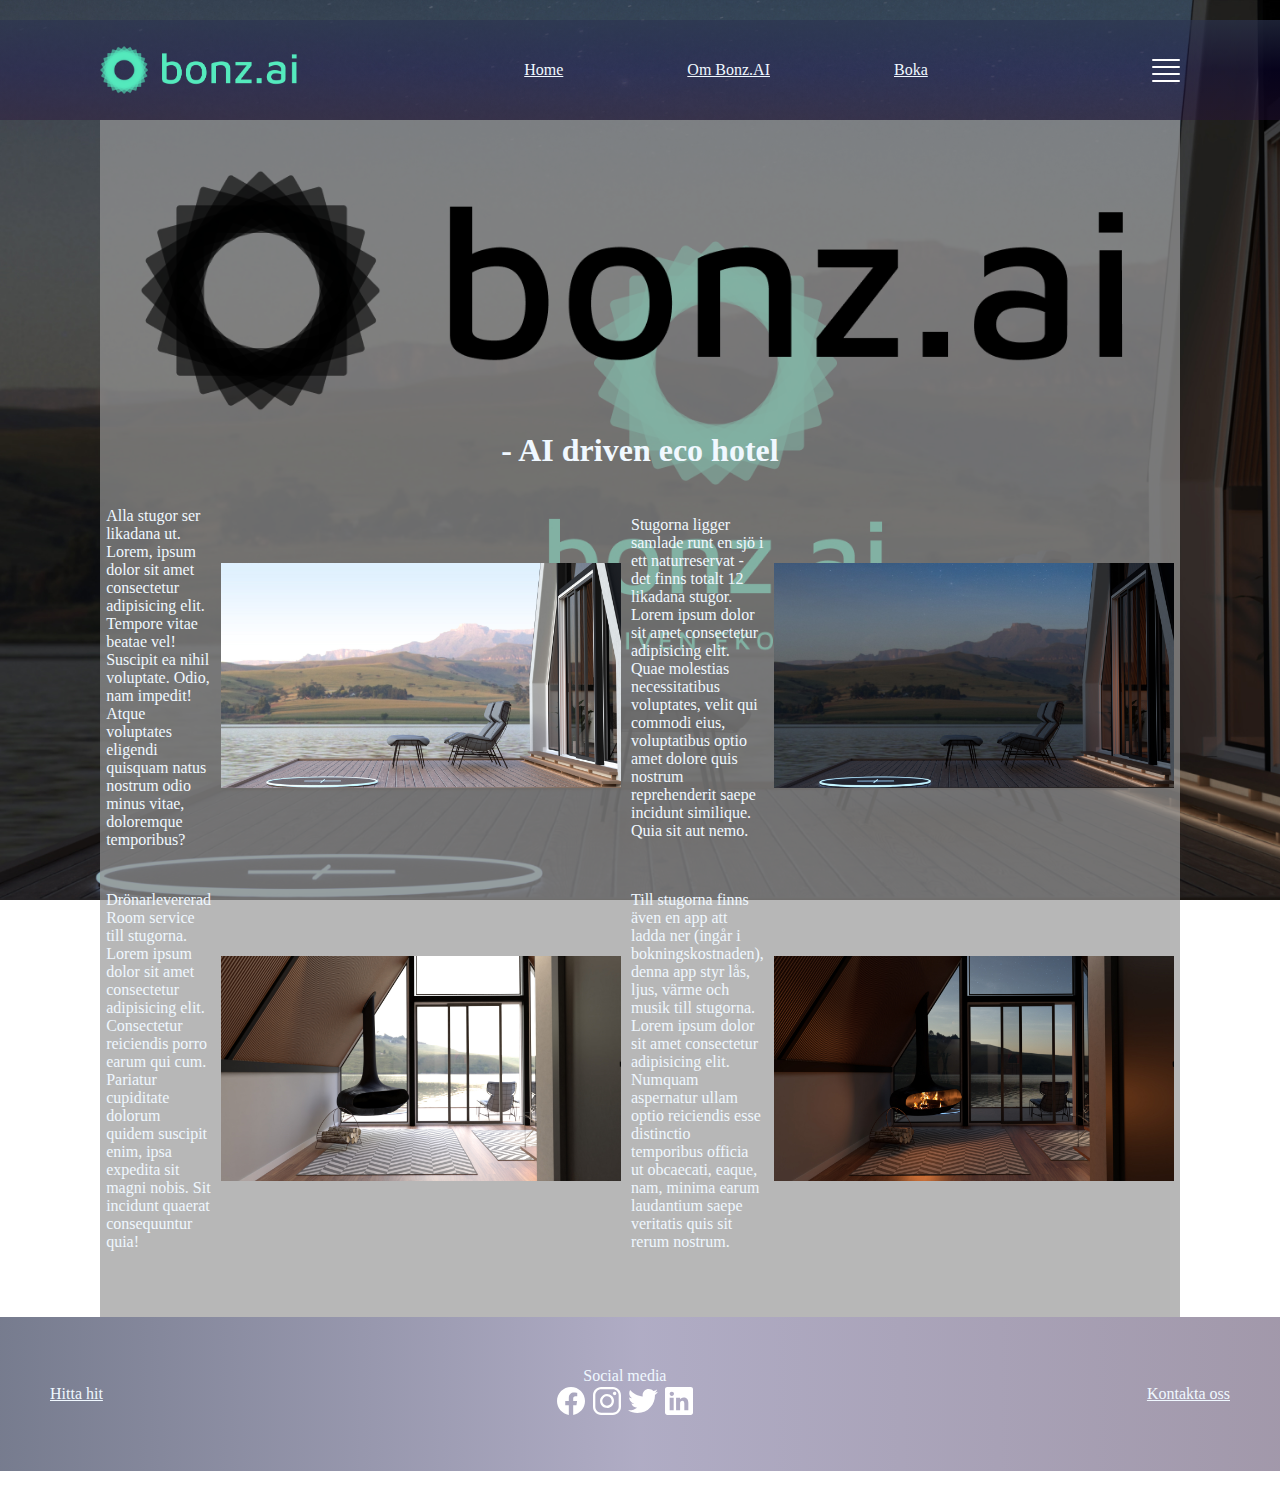
<file: pages/aboutBonz.html>
<!DOCTYPE html>
<html lang="en">

<head>
    <meta charset="UTF-8">
    <meta http-equiv="X-UA-Compatible" content="IE=edge">
    <meta name="viewport" content="width=device-width, initial-scale=1.0">
    <title>Document</title>
    <link rel="stylesheet" href="/CSS/index.css">
</head>

<body>
    <header class="header-all-pages">
        <div>
            <img src="/Assets/logo/bonz.ai-logo-color-landscape.png" alt="logo" class="logo">
        </div>
        <div class="menu-links">
            <a href="/pages/test.html" class="links home-link"> Home</a>
            <a href="/pages/aboutBonz.html" class="links about-link">Om Bonz.AI</a>
            <a href="/pages/bookhere.html" class="links book-link">Boka</a>
        </div>
        <div class="list-menu">
            <img src="/Assets/logo/navicon.svg" alt="">
        </div>
    </header>
    <main>
        <div>
            <img src="/Assets/logo/bonz.ai-logo-black-landscape.png" alt="" class="big-logo">
        </div>
        <div>
            <h1>- AI driven eco hotel</h1>
        </div>
        <section class="about-view">
            <p>
                Alla stugor ser likadana ut. Lorem, ipsum dolor sit amet consectetur adipisicing elit. Tempore vitae
                beatae vel! Suscipit ea nihil voluptate. Odio, nam impedit! Atque voluptates eligendi quisquam natus
                nostrum odio minus vitae, doloremque temporibus? </p>
            <div><img class="about-images" src="/Assets/photos/09-day.jpg" alt=""> </div>

            <p>Stugorna ligger samlade runt en sjö i ett naturreservat - det finns totalt 12 likadana stugor. Lorem
                ipsum dolor sit amet consectetur adipisicing elit. Quae molestias necessitatibus voluptates, velit
                qui commodi eius, voluptatibus optio amet dolore quis nostrum reprehenderit saepe incidunt
                similique. Quia sit aut nemo. </p>
            <div><img class="about-images" src="/Assets/photos/09-night.jpg" alt=""> </div>

            <p>
                Drönarlevererad Room service till stugorna. Lorem ipsum dolor sit amet consectetur adipisicing elit.
                Consectetur reiciendis porro earum qui cum. Pariatur cupiditate dolorum quidem suscipit enim, ipsa
                expedita sit magni nobis. Sit incidunt quaerat consequuntur quia! </p>
            <div><img class="about-images" src="/Assets/photos/08-day.jpg" alt="">
            </div>
            <p>Till stugorna finns även en app att ladda ner (ingår i bokningskostnaden), denna app styr lås, ljus,
                värme och musik till stugorna. Lorem ipsum dolor sit amet consectetur adipisicing elit. Numquam
                aspernatur ullam optio reiciendis esse distinctio temporibus officia ut obcaecati, eaque, nam,
                minima earum laudantium saepe veritatis quis sit rerum nostrum. </p>
            <div><img class="about-images" src="/Assets/photos/08-night.jpg" alt=""></div>

        </section>
    </main>
    <footer>
        <div>
            <nav>
                <a class="links"
                    href="https://www.google.se/maps/place/Djupadalsbadet/@59.108091,15.1681168,12.46z/data=!4m5!3m4!1s0x465c0d9cd883299d:0x1d17179b798757cf!8m2!3d59.1277607!4d15.1553382">Hitta hit</a>
            </nav>
        </div>
        <div>
            <nav>Social media</nav>
            <a href="https://www.facebook.com"><img src="/Assets/logo/logo-facebook.svg" alt=""></a>
            <a href="www.instagram.com"><img src="/Assets/logo/logo-instagram.svg" alt=""></a>
            <a href="www.twitter.com"> <img src="/Assets/logo/logo-twitter.svg" alt=""></a>
            <a href="www.linkedin.com"> <img src="/Assets/logo/logo-linkedin.svg" alt=""></a>
        </div>
        <div>
            <nav><a class="links" href="/pages/contact.html">Kontakta oss</a> </nav>
        </div>
    </footer>

</body>

</html>
</file>
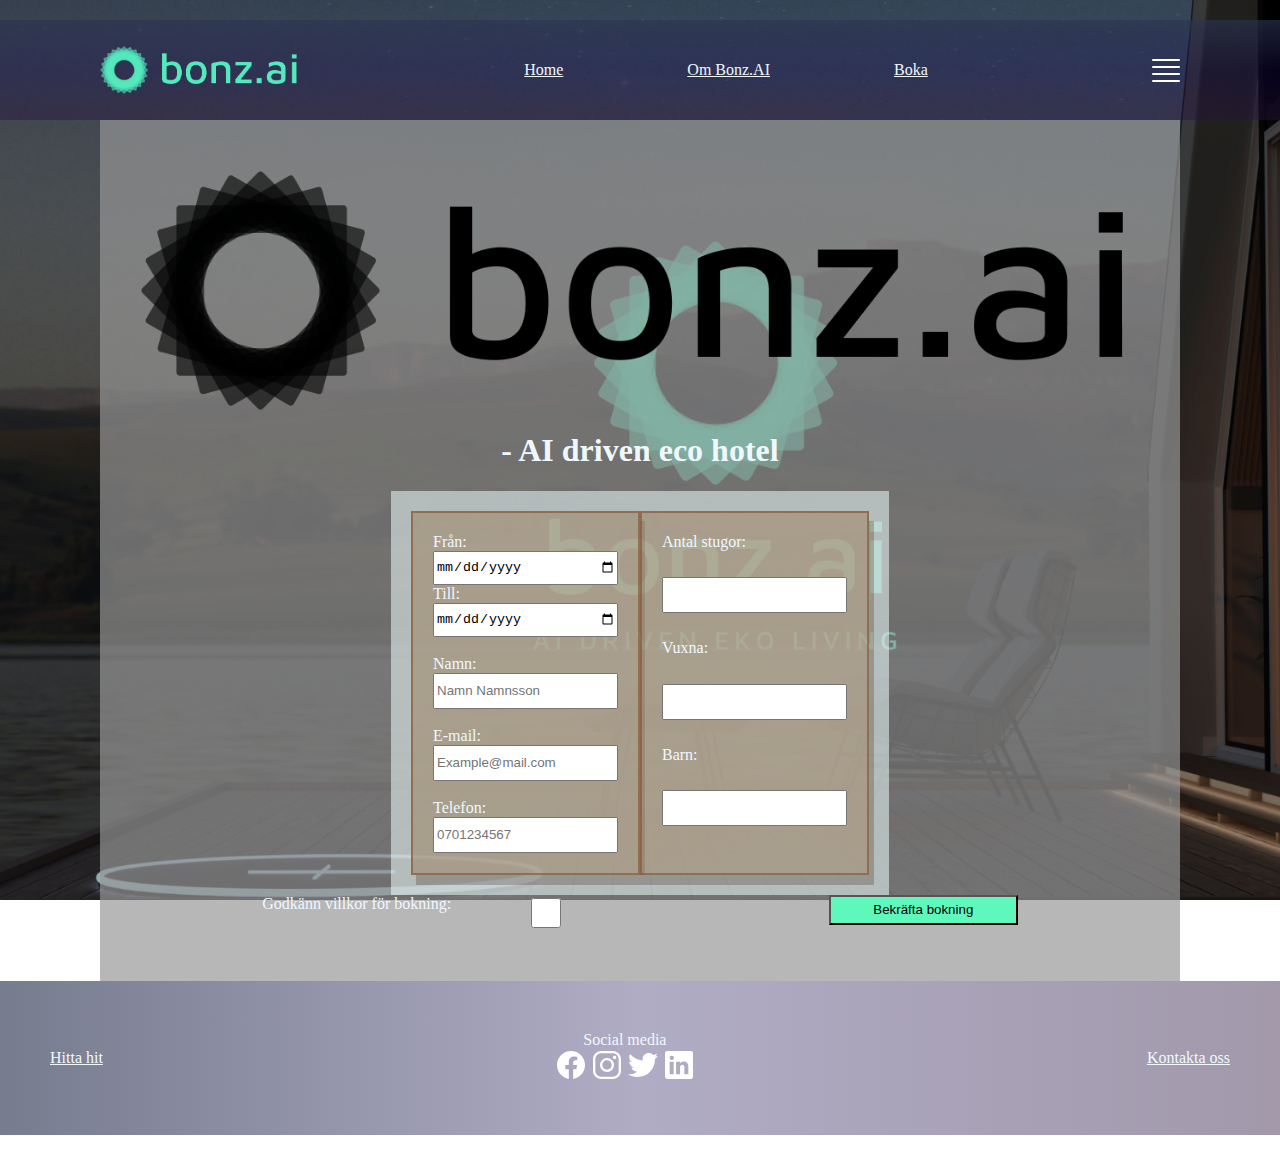
<file: pages/book.html>
<!DOCTYPE html>
<html lang="en">

<head>
    <meta charset="UTF-8">
    <meta http-equiv="X-UA-Compatible" content="IE=edge">
    <meta name="viewport" content="width=device-width, initial-scale=1.0">
    <title>Book side</title>
    <link rel="stylesheet" href="/CSS/index.css">
</head>

<body>
    <header class="header-all-pages">
        <div>
            <img src="/Assets/logo/bonz.ai-logo-color-landscape.png" alt="logo" class="logo">
        </div>
        <div class="menu-links">
            <a href="/pages/test.html" class="links home-link"> Home</a>
            <a href="/pages/aboutBonz.html" class="links about-link">Om Bonz.AI</a>
            <a href="/pages/bookhere.html" class="links book-link">Boka</a>
        </div>
        <div class="list-menu">
            <img src="/Assets/logo/navicon.svg" alt="">
        </div>
    </header>

    <main>
        <div>
            <img src="/Assets/logo/bonz.ai-logo-black-landscape.png" alt="" class="big-logo">
        </div>
        <div>
            <h1>- AI driven eco hotel</h1>
        </div>

        <section class="booking-card">
            <form class="booking-form">

                Från: <input type="date" name="from" id="from">
                Till: <input type="date" name="to" id="to"><br>
                Namn:
                <input type="text" name="firstname" placeholder="Namn Namnsson"><br>
                E-mail:
                <input type="email" name="mail" placeholder="Example@mail.com"> <br>
                Telefon:
                <input type="tel" name="telefonnummer" placeholder="0701234567">

            </form>
            <form class="booking-form">
                Antal stugor: <input type="number" name="" id="">
                Vuxna: <input type="number" name="" id="">
                Barn: <input type="number" name="" id="">
            
            </form>
            
            </div>

        </section><div class="send-button2">Godkänn villkor för bokning:
            <input class="villkor" type="checkbox" name="villkor" id=""> 
            <br>
            <input type="submit" value="Bekräfta bokning">

        </div>
        </section>
    </main>

    <footer>
        <div>
            <nav>
                <a class="links"
                    href="https://www.google.se/maps/place/Djupadalsbadet/@59.108091,15.1681168,12.46z/data=!4m5!3m4!1s0x465c0d9cd883299d:0x1d17179b798757cf!8m2!3d59.1277607!4d15.1553382">Hitta hit</a>
            </nav>
        </div>
        <div>
            <nav>Social media</nav>
            <a href="https://www.facebook.com"><img src="/Assets/logo/logo-facebook.svg" alt=""></a>
            <a href="www.instagram.com"><img src="/Assets/logo/logo-instagram.svg" alt=""></a>
            <a href="www.twitter.com"> <img src="/Assets/logo/logo-twitter.svg" alt=""></a>
            <a href="www.linkedin.com"> <img src="/Assets/logo/logo-linkedin.svg" alt=""></a>
        </div>
        <div>
            <nav><a class="links" href="/pages/contact.html">Kontakta oss</a> </nav>
        </div>
    </footer>
</body>

</html>
</file>
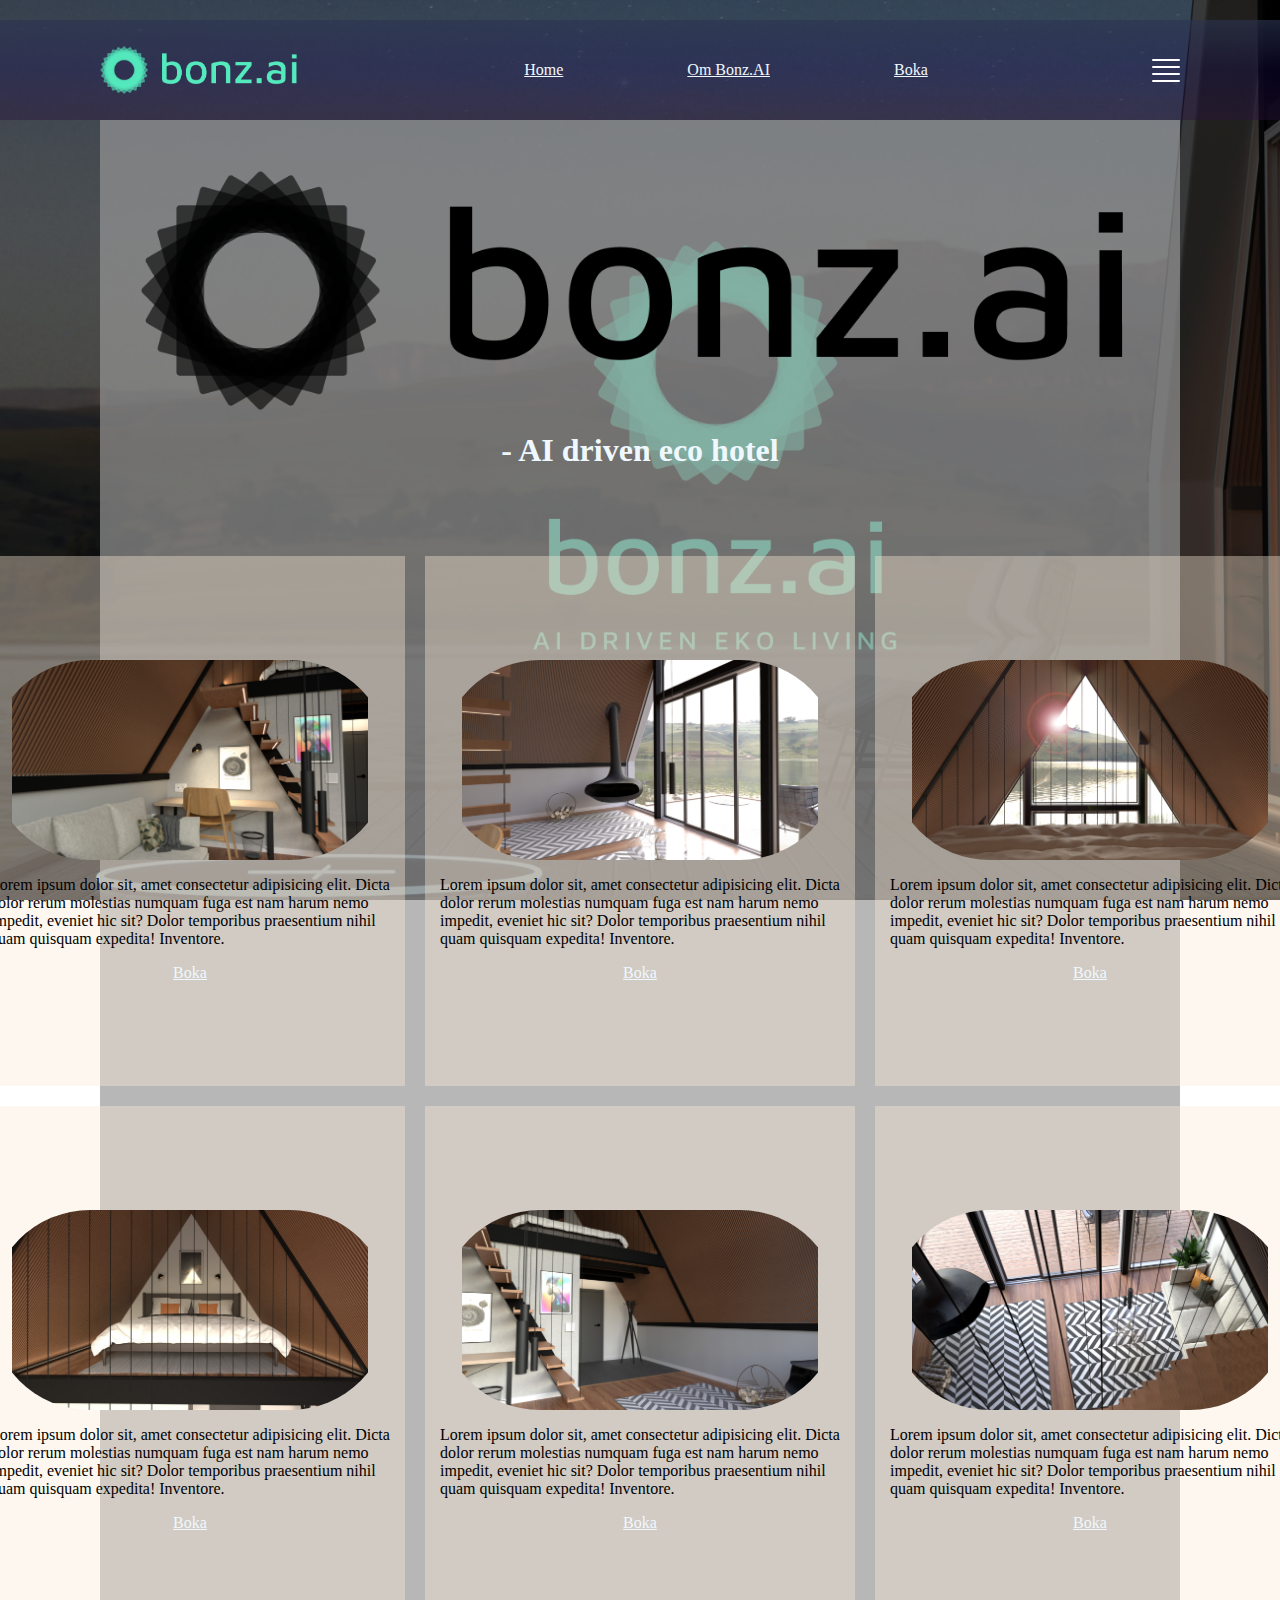
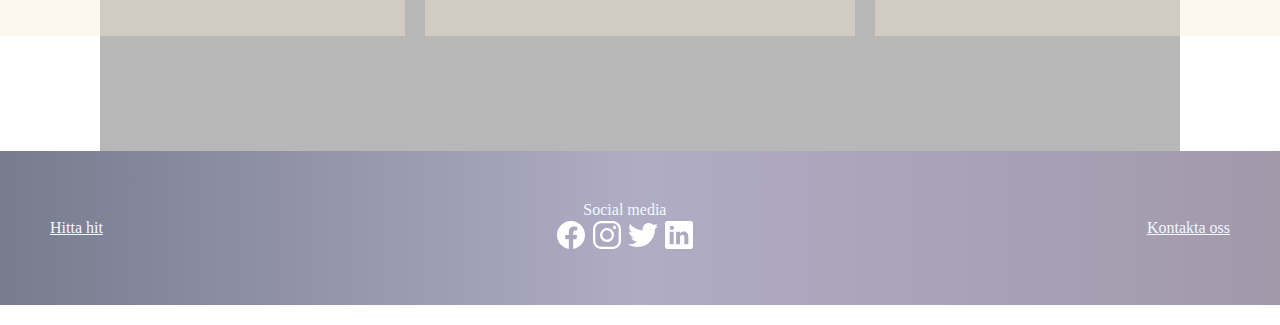
<file: pages/bookhere.html>
<!DOCTYPE html>
<html lang="en">

<head>
    <meta charset="UTF-8">
    <meta http-equiv="X-UA-Compatible" content="IE=edge">
    <meta name="viewport" content="width=device-width, initial-scale=1.0">
    <title>Book</title>
    <link rel="stylesheet" href="/CSS/index.css">
</head>

<body>
    <header class="header-all-pages">
        <div>
            <img src="/Assets/logo/bonz.ai-logo-color-landscape.png" alt="logo" class="logo">
        </div>
        <div class="menu-links">
            <a href="/pages/test.html" class="links home-link"> Home</a>
            <a href="/pages/aboutBonz.html" class="links about-link">Om Bonz.AI</a>
            <a href="/pages/bookhere.html" class="links book-link">Boka</a>
        </div>
        <div class="list-menu">
            <img src="/Assets/logo/navicon.svg" alt="">
        </div>
    </header>

    <main>
        <div>
            <img src="/Assets/logo/bonz.ai-logo-black-landscape.png" alt="" class="big-logo">
        </div>
        <div>
            <h1>- AI driven eco hotel</h1>
        </div>
        <div class="picture-container">
            <div class="background-images">
                <div class="day-to-night1">
                    <img class="day" />
                </div>

                <p class="bildtext">Lorem ipsum dolor sit, amet consectetur adipisicing elit. Dicta dolor rerum
                    molestias
                    numquam fuga est
                    nam harum nemo impedit, eveniet hic sit? Dolor temporibus praesentium nihil quam quisquam
                    expedita!
                    Inventore.</p>
                <a href="/pages/book.html" class="links booking-link">Boka</a>
            </div>
            <div class="background-images">
                <div class="day-to-night2">
                    <img class="day">
                </div>
                <p class="bildtext">Lorem ipsum dolor sit, amet consectetur adipisicing elit. Dicta dolor rerum
                    molestias
                    numquam fuga est
                    nam harum nemo impedit, eveniet hic sit? Dolor temporibus praesentium nihil quam quisquam
                    expedita!
                    Inventore.</p>
                <a href="/pages/book.html" class="links booking-link">Boka</a>
            </div>
            <div class="background-images">
                <div class="day-to-night3">
                    <img class="day3">
                </div>
                <p class="bildtext">Lorem ipsum dolor sit, amet consectetur adipisicing elit. Dicta dolor rerum
                    molestias
                    numquam fuga est
                    nam harum nemo impedit, eveniet hic sit? Dolor temporibus praesentium nihil quam quisquam
                    expedita!
                    Inventore.</p>
                <a href="/pages/book.html" class="links booking-link">Boka</a>
            </div>
            <div class="background-images">
                <div class="day-to-night4">
                    <img class="day">
                </div>
                <p class="bildtext">Lorem ipsum dolor sit, amet consectetur adipisicing elit. Dicta dolor rerum
                    molestias
                    numquam fuga est
                    nam harum nemo impedit, eveniet hic sit? Dolor temporibus praesentium nihil quam quisquam
                    expedita!
                    Inventore.</p>
                <a href="/pages/book.html" class="links booking-link">Boka</a>
            </div>
            <div class="background-images">
                <div class="day-to-night5">
                    <img class="day">
                </div>
                <p class="bildtext">Lorem ipsum dolor sit, amet consectetur adipisicing elit. Dicta dolor rerum
                    molestias
                    numquam fuga est
                    nam harum nemo impedit, eveniet hic sit? Dolor temporibus praesentium nihil quam quisquam
                    expedita!
                    Inventore.</p>
                <a href="/pages/book.html" class="links booking-link">Boka</a>
            </div>
            <div class="background-images">
                <div class="day-to-night6">
                    <img class="day">
                </div>
                <p class="bildtext">Lorem ipsum dolor sit, amet consectetur adipisicing elit. Dicta dolor rerum
                    molestias
                    numquam fuga est
                    nam harum nemo impedit, eveniet hic sit? Dolor temporibus praesentium nihil quam quisquam
                    expedita!
                    Inventore.</p>
                <a href="/pages/book.html" class="links booking-link">Boka</a>
            </div>
        </div>
        </div>


    </main>

    <footer>
        <div>
            <nav>
                <a class="links"
                    href="https://www.google.se/maps/place/Djupadalsbadet/@59.108091,15.1681168,12.46z/data=!4m5!3m4!1s0x465c0d9cd883299d:0x1d17179b798757cf!8m2!3d59.1277607!4d15.1553382">Hitta hit</a>
            </nav>
        </div>
        <div>
            <nav>Social media</nav>
            <a href="https://www.facebook.com"><img src="/Assets/logo/logo-facebook.svg" alt=""></a>
            <a href="www.instagram.com"><img src="/Assets/logo/logo-instagram.svg" alt=""></a>
            <a href="www.twitter.com"> <img src="/Assets/logo/logo-twitter.svg" alt=""></a>
            <a href="www.linkedin.com"> <img src="/Assets/logo/logo-linkedin.svg" alt=""></a>
        </div>
        <div>
            <nav><a class="links" href="/pages/contact.html">Kontakta oss</a> </nav>
        </div>
    </footer>
</body>

</html>
</file>
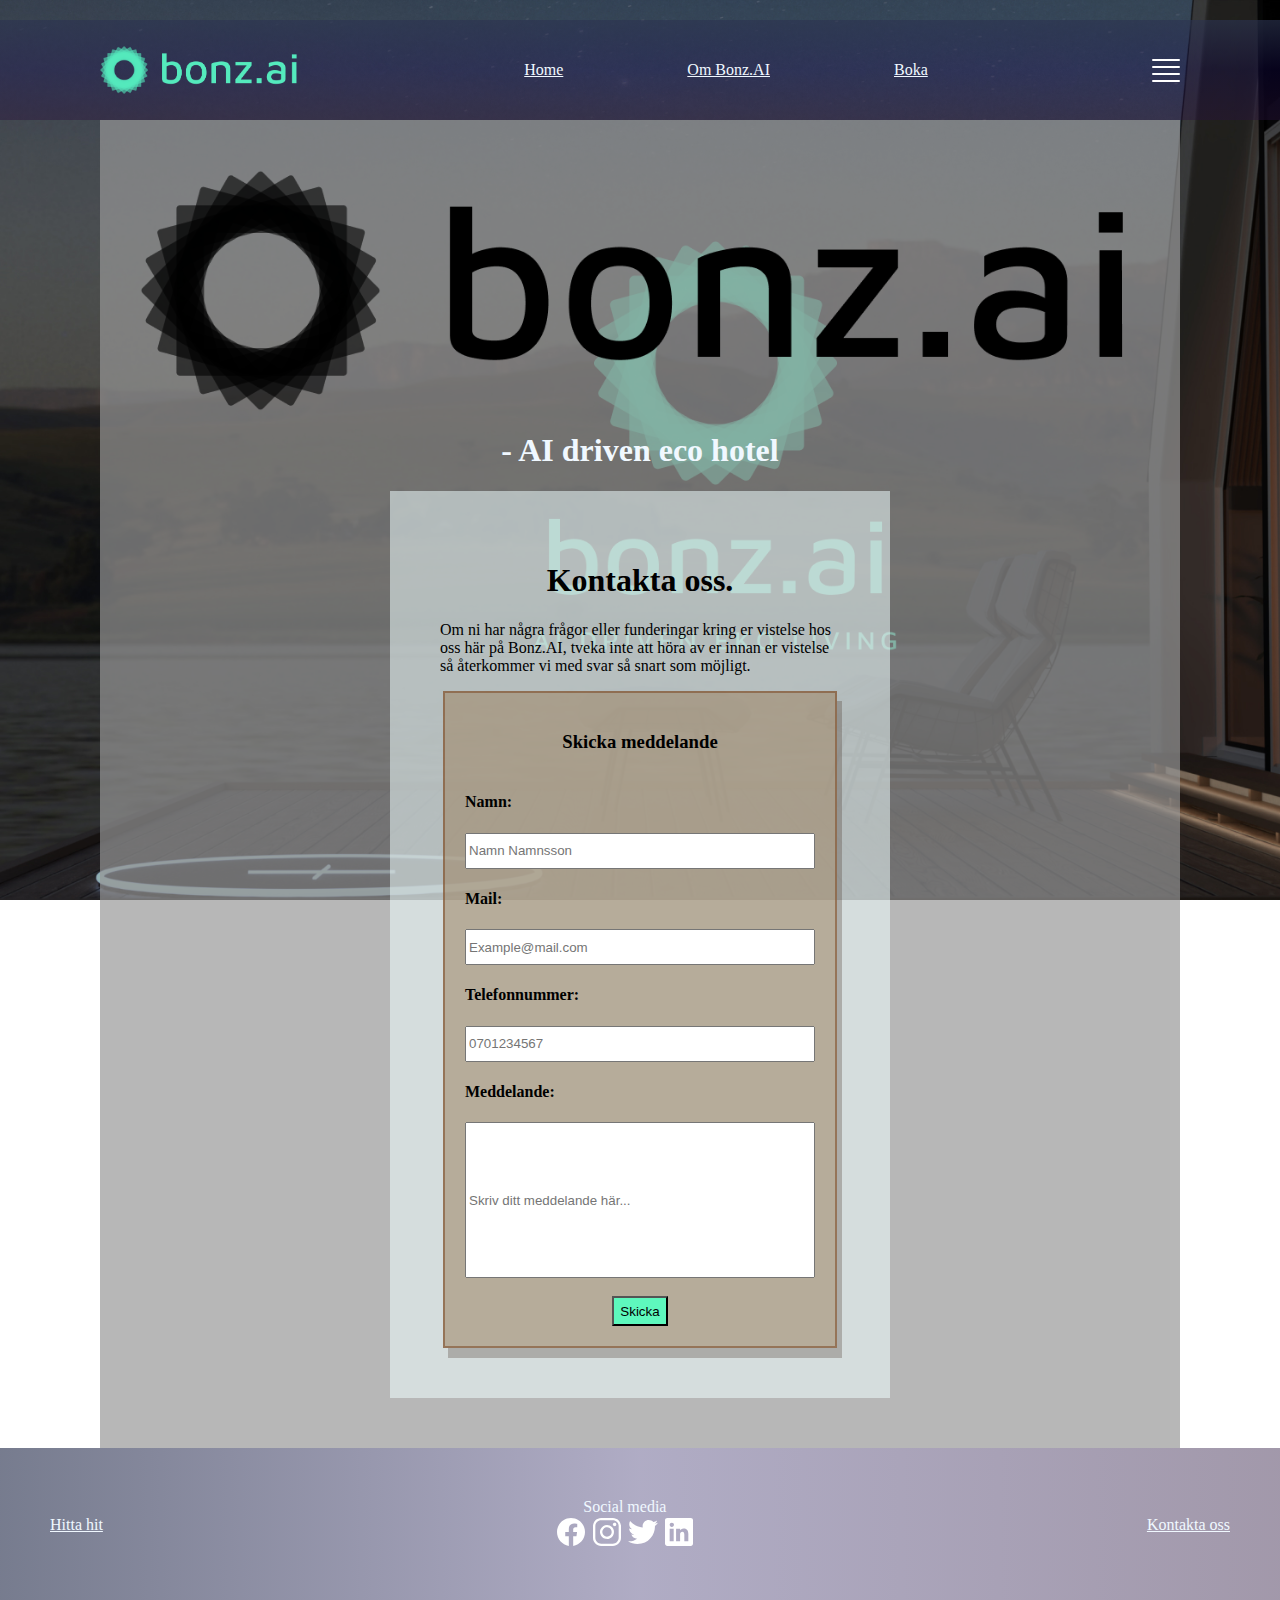
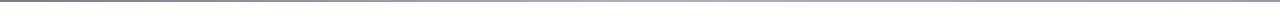
<file: pages/contact.html>
<!DOCTYPE html>
<html lang="en">

<head>
    <meta charset="UTF-8">
    <meta http-equiv="X-UA-Compatible" content="IE=edge">
    <meta name="viewport" content="width=device-width, initial-scale=1.0">
    <title>Contact</title>
    <link rel="stylesheet" href="/CSS/index.css">
</head>

<body>
    <header class="header-all-pages">
        <div>
            <img src="/Assets/logo/bonz.ai-logo-color-landscape.png" alt="logo" class="logo">
        </div>
        <div class="menu-links">
            <a href="/pages/test.html" class="links home-link"> Home</a>
            <a href="/pages/aboutBonz.html" class="links about-link">Om Bonz.AI</a>
            <a href="/pages/bookhere.html" class="links book-link">Boka</a>
        </div>
        <div class="list-menu">
            <img src="/Assets/logo/navicon.svg" alt="">
        </div>
    </header>
    <main>
        <div>
            <img src="/Assets/logo/bonz.ai-logo-black-landscape.png" alt="" class="big-logo">
        </div>
        <div>
            <h1>- AI driven eco hotel</h1>
        </div>
        <section class="contact-us">
            <h1>Kontakta oss. </h1>
            <p> Om ni har några frågor eller funderingar kring er vistelse hos oss här på Bonz.AI, tveka
                inte att höra av er innan er vistelse så återkommer vi med svar så snart som möjligt.</p>
            <form class="contact-form">
                <h3> Skicka meddelande</h3>

                <h4> Namn:</h4>
                <input class="general-form" type="text" name="name" placeholder="Namn Namnsson" id="">
                <h4> Mail: </h4> <input class="general-form" type="email" name="mail" placeholder="Example@mail.com"
                    id="">
                <h4>Telefonnummer: </h4> <input class="general-form" type="tel" name="telefon" placeholder="0701234567"
                    id="">
                <h4> Meddelande:</h4>
                <input class="message" type="message" name="meddelande" placeholder="Skriv ditt meddelande här..."> <br>
                <div class="send-button">
                    <div><input type="submit" value="Skicka"></div>
                </div>
            </form>
        </section>
    </main>
    <footer>
        <div>
            <nav>
                <a class="links"
                    href="https://www.google.se/maps/place/Djupadalsbadet/@59.108091,15.1681168,12.46z/data=!4m5!3m4!1s0x465c0d9cd883299d:0x1d17179b798757cf!8m2!3d59.1277607!4d15.1553382">Hitta hit</a>
            </nav>
        </div>
        <div>
            <nav>Social media</nav>
            <a href="https://www.facebook.com"><img src="/Assets/logo/logo-facebook.svg" alt=""></a>
            <a href="www.instagram.com"><img src="/Assets/logo/logo-instagram.svg" alt=""></a>
            <a href="www.twitter.com"> <img src="/Assets/logo/logo-twitter.svg" alt=""></a>
            <a href="www.linkedin.com"> <img src="/Assets/logo/logo-linkedin.svg" alt=""></a>
        </div>
        <div>
            <nav><a class="links" href="/pages/contact.html">Kontakta oss</a> </nav>
        </div>
    </footer>
</body>

</html>
</file>
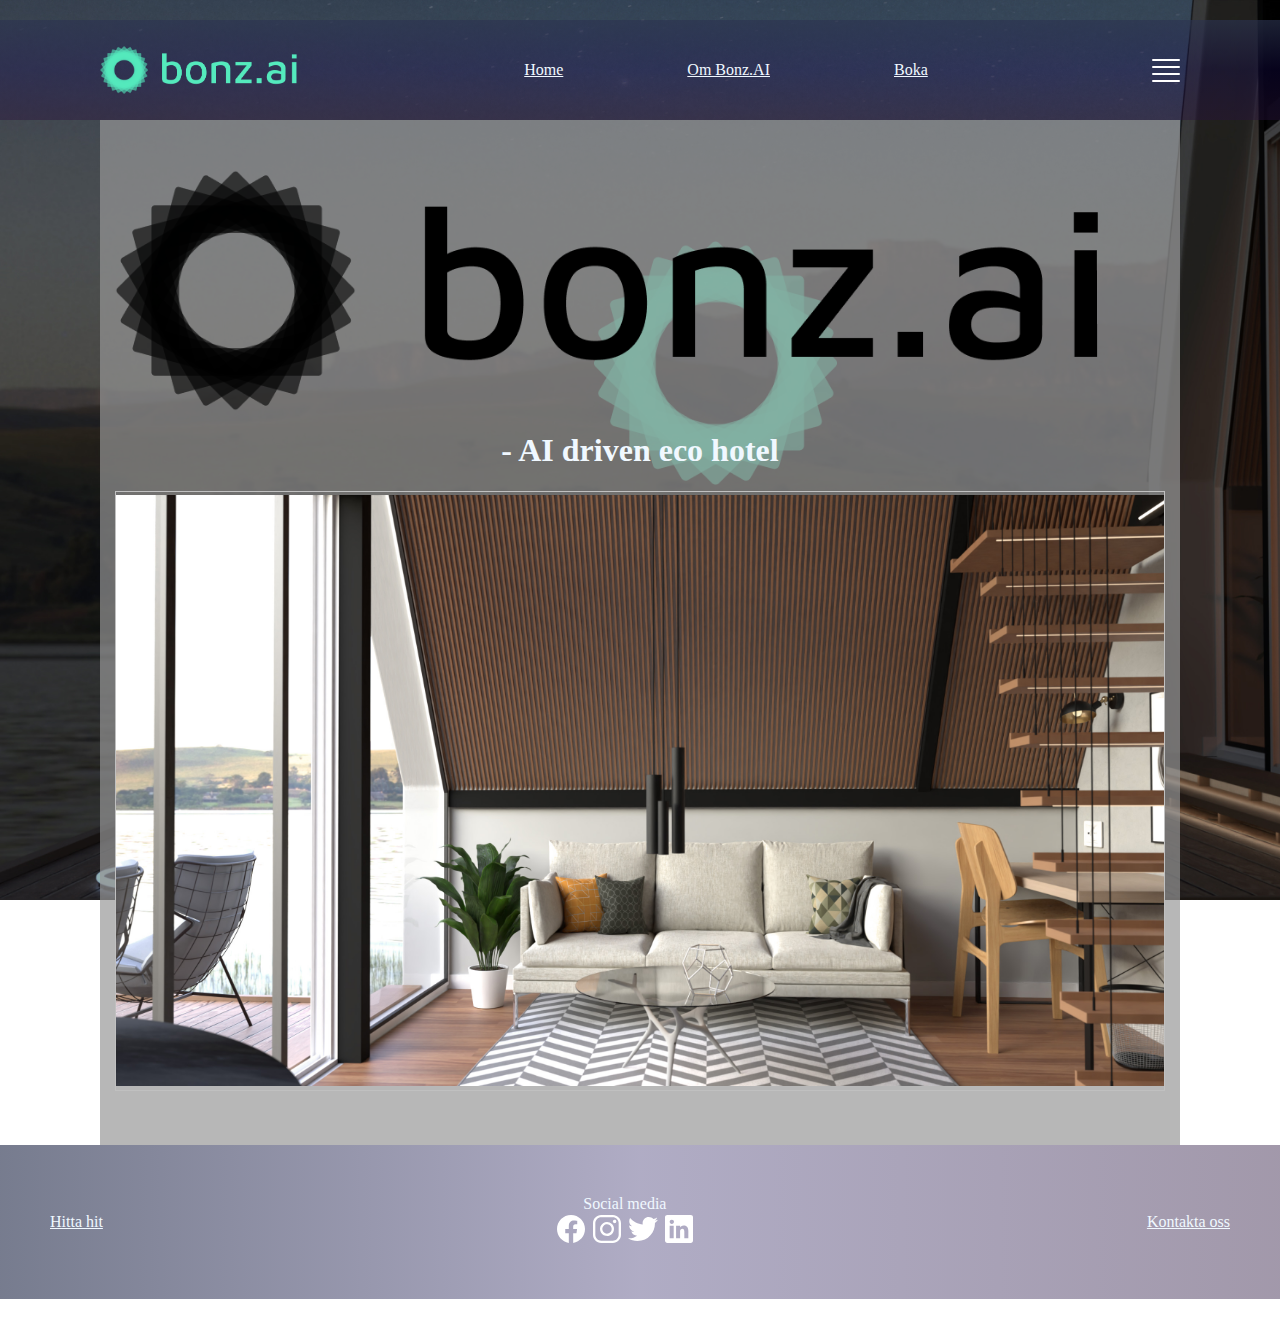
<file: pages/test.html>
<!DOCTYPE html>
<html lang="en">

<head>
    <meta charset="UTF-8">
    <meta http-equiv="X-UA-Compatible" content="IE=edge">
    <meta name="viewport" content="width=device-width, initial-scale=1.0">
    <title>Document</title>
    <link rel="stylesheet" href="/CSS/index.css">
</head>

<body>

    <header class="header-all-pages">
        <div>
            <img src="/Assets/logo/bonz.ai-logo-color-landscape.png" alt="logo" class="logo">
        </div>
        <div class="menu-links">
            <a href="/pages/test.html" class="links home-link"> Home</a>
            <a href="/pages/aboutBonz.html" class="links about-link">Om Bonz.AI</a>
            <a href="/pages/bookhere.html" class="links book-link">Boka</a>
        </div>
        <div class="list-menu">
            <img src="/Assets/logo/navicon.svg" alt="">
        </div>
    </header>

    </header>
    <main>
        <div class="home-grid">

            <!-- container 1 i home-grid -->
            <img src="/Assets/logo/bonz.ai-logo-black-landscape.png" alt="" class="big-logo">

            <!-- container 2 i homegrid -->
            <h1 class="home-text">- AI driven eco hotel</h1>
            <div class="home-picture">
                <img class="image-hover" />
            </div>
        </div>


    </main>
    <footer>
        <div>
            <nav>
                <a class="links"
                    href="https://www.google.se/maps/place/Djupadalsbadet/@59.108091,15.1681168,12.46z/data=!4m5!3m4!1s0x465c0d9cd883299d:0x1d17179b798757cf!8m2!3d59.1277607!4d15.1553382">Hitta hit</a>
            </nav>
        </div>
        <div>
            <nav>Social media</nav>
            <a href="https://www.facebook.com"><img src="/Assets/logo/logo-facebook.svg" alt=""></a>
            <a href="www.instagram.com"><img src="/Assets/logo/logo-instagram.svg" alt=""></a>
            <a href="www.twitter.com"> <img src="/Assets/logo/logo-twitter.svg" alt=""></a>
            <a href="www.linkedin.com"> <img src="/Assets/logo/logo-linkedin.svg" alt=""></a>
        </div>
        <div>
            <nav><a class="links" href="/pages/contact.html">Kontakta oss</a> </nav>
        </div>
    </footer>

</body>

</html>
</file>
<file: CSS/index.css>
html body {
    background-image: url(/Assets/posters/poster.jpg);
    background-repeat: repeat-y;
    background-attachment: fixed;
    background-size: cover;
    padding: 0;
    margin: 0;
    display: flex;
    flex-direction: column;
    color: aliceblue;
}

header {
    display: flex;
    flex-direction: row;
    justify-content: space-between;
    align-items: center;
    background: linear-gradient(#2b3350a4, #14095256, #27113b6e);
    color: aliceblue;
    height: 100px;
    margin-top: 20px;
    text-align: center;
    justify-content: space-between;
}

.logo {
    width: 200px;
    display: flex;
    flex-direction: row;
    margin-left: 100px;
}

main {
    display: flex;
    flex-direction: column;
    margin: 100px;
    margin-bottom: 0;
    padding: 50px;
    justify-content: center;
    align-items: center;
    margin-top: 0;
    grid-area: main;
    background-color: #979797b0;
    justify-content: center;
    justify-items: center;
    align-items: center;
}


.home-link:hover {
    background-color: #5ef8bd;
    color: black;
}

.home-link {
    margin: 50px;
    padding: 10px;
}

.about-link:hover {
    background-color: #5ef8bd;
    color: black;
}

.about-link {
    margin: 50px;
    padding: 10px;
}

.book-link:hover {
    background-color: #5ef8bd;
    color: black;
}

.book-link {
    padding: 10px;
    margin: 50px;
}

.big-logo {
    display: flex;
    align-items: center;
}

.links {
    color: aliceblue;
    justify-content: space-between;
}

.list-menu {
    display: flex;
    flex-direction: row;
    color: aliceblue;
    margin-right: 100px;
}


.home-grid {
    /* background-color: rgba(0, 0, 0, 0.2); */

    text-align: center;
    color: aliceblue;
}


.image-gallery {
    display: flex;
    flex-direction: column;
    /* gap: 1rem; */
    padding-top: 0;
}

.image-hover {
    background-image: url('../Assets/photos/05-day.jpg');
    background-position: center;
    background-repeat: no-repeat;
    background-size: contain;
    height: 280px;
    width: 500px;

}

.image-hover:hover {
    background-image: url('../Assets/photos/05-night.jpg');
}

/*home ends*/

.about-view {
    display: flex;
    flex-direction: row;
    align-items: center;
    justify-content: center;
    justify-items: center;
}

.about-images {
    width: 400px;

}

.picture-container {
    display: grid;
    grid-template-columns: repeat(3, 1fr);
    justify-content: center;
    align-items: center;
    padding: 50px;
    gap: 50px;
    color: rgb(0, 0, 0);
}

.background-images {
    background-color: rgba(250, 235, 215, 0.39);
    padding: 50px;
    height: 500px;
    display: flex;
    flex-direction: column;
    justify-content: center;
    justify-items: center;
    align-items: center;
}

.day {
    border-radius: 75px;
}

.day-to-night1 {
    background-image: url('../Assets/photos/01-day.jpg');
    background-position: center;
    background-repeat: no-repeat;
    background-size: contain;
    width: 400px;
    height: 200px;
    border-radius: 100px;
}

.day-to-night1:hover {
    background-image: url('../Assets/photos/01-night.jpg');
}

.day-to-night2 {
    background-image: url('../Assets/photos/02-day.jpg');
    background-position: center;
    background-repeat: no-repeat;
    background-size: contain;
    width: 400px;
    height: 200px;
    border-radius: 100px;
}

.day-to-night2:hover {
    background-image: url('../Assets/photos/02-night.jpg');
}

.day-to-night3 {
    background-image: url('../Assets/photos/03-day.jpg');
    background-position: center;
    background-repeat: no-repeat;
    background-size: contain;
    width: 400px;
    height: 200px;
    border-radius: 100px;
}

.day-to-night3:hover {
    background-image: url('../Assets/photos/03-night.jpg');
}

.day-to-night4 {
    background-image: url('../Assets/photos/04-day.jpg');
    background-position: center;
    background-repeat: no-repeat;
    background-size: contain;
    width: 400px;
    height: 200px;
    border-radius: 100px;

}

.day-to-night4:hover {
    background-image: url('../Assets/photos/04-night.jpg');
}

.day-to-night5 {
    background-image: url('../Assets/photos/06-day.jpg');
    background-position: center;
    background-repeat: no-repeat;
    background-size: contain;
    width: 400px;
    height: 200px;
    border-radius: 100px;

}

.day-to-night5:hover {
    background-image: url('../Assets/photos/06-night.jpg');
}

.day-to-night6 {
    background-image: url('../Assets/photos/07-day.jpg');
    background-position: center;
    background-repeat: no-repeat;
    background-size: contain;
    width: 400px;
    height: 200px;
    border-radius: 100px;

}

.day-to-night6:hover {
    background-image: url('../Assets/photos/07-night.jpg');
}

.booking-card {
    display: flex;
    background-color: #f0ffff88;
    padding: 20px;
}

.booking-form {
    display: grid;
    background-color: #9e85658e;
    padding: 50px;
}

.contact-us {
    background-color: #f0ffff88;
    padding: 50px;
    color: black;
    width: 400px;
    justify-content: center;


}

.contact-form {
    display: grid;
    background-color: #9e85658e;
    padding: 20px;
    border: 2px;
    border-color: #804f2d9a;
    border-style: solid;
    box-shadow: 5px 10px #35201241;
    width: 350px;
    justify-self: center;
    /* justify-items: center; */
}

.contact-us h1 {
    text-align: center;
}

.contact-form h3 {
    text-align: center;
}

input {
    height: 30px;
}

input[type=text]:focus {
    background-color: #5ef8bd85;
}

input[type=email]:focus {
    background-color: #5ef8bd85;
}

input[type=tel]:focus {
    background-color: #5ef8bd85;
}

input[type=message] {
    height: 150px;
}

.send-button {
    justify-self: center;
}

input[type=submit] {
    background-color: #5ef8bd;
}

.booking-form {
    display: grid;
    background-color: #9e85658e;
    padding: 20px;
    border: 2px;
    border-color: #804f2d9a;
    border-style: solid;
    box-shadow: 5px 10px #35201241;

    justify-self: center;
}

.send-button2 {
    display: grid;
    grid-template-columns: repeat(4, 1fr);
}

input .villkor:checked {
    background-color: #5ef8bd;
}

footer {
    display: flex;
    flex-direction: row;
    justify-content: space-between;
    align-items: center;
    background: linear-gradient(90deg, #2b3350a4, #14095256, #27113b6e);
    color: aliceblue;
    padding: 50px;
    text-align: center;
    margin-bottom: 20px;
}

@media only screen and (max-width: 600px) {

    .home-grid {
        align-items: center;
        text-align: center;
    }

    .logo {
        margin-left: 10px;
    }

    .big-logo {
        max-width: 400px;
    }

    header {
        padding: 0;
    }

    .about-link {
        margin: 5px;
        padding: 5px;
    }

    .home-link {
        margin: 10px;
        padding: 5px;
    }

    .book-link {
        margin: 10px;
        padding: 5px;
    }

    main {
        padding: 50px;
        margin: 0;
    }

    html body {
        background-size: contain;
    }

    .about-view {
        display: flex;
        flex-direction: column;
    }

    .image-hover {
        display: flex;
        background-position: center;
        background-repeat: no-repeat;
        background-size: contain;
        width: 400px;
        height: 225px;
    }

    .picture-container {
        display: flex;
        flex-direction: column;
        gap: 0;
        padding: 0;
    }

    .background-images {
        margin: 50px;
    }

    footer {
        align-items: flex-start;
    }

    .calendar {
        width: 300px;
    }

    .booking-information {
        margin: 25px;
    }

    .list-menu {
        margin-right: 10px;
    }

    .contact-form {
        display: grid;
    }

    .picture-container {
        display: flex;
        flex-direction: column;
    }
}

@media only screen and (min-width: 600px) {

    .big-logo {
        max-width: 400px;
        align-items: center;
    }

    main {
        padding: 50px;
        margin: 25px;
        margin-top: 0;
        margin-bottom: 0;
    }

    header {
        padding: 0;
    }

    .about-link {
        margin: 5px;
        padding: 5px;
    }

    .home-link {
        margin: 10px;
        padding: 5px;
    }

    .book-link {
        margin: 10px;
        padding: 5px;
    }

    .list-menu {
        margin-right: 30px;
    }

    .logo {
        margin-left: 30px;
    }

    html body {
        background-size: contain;
    }

    .about-view {
        display: flex;
        flex-direction: column;
    }

    .picture-container {
        display: flex;
        flex-direction: column;
    }

}

@media only screen and (min-width: 768px) {
    .big-logo {
        max-width: 500px;
    }

    main {
        padding: 50px;
        margin: 50px;
        margin-top: 0;
        margin-bottom: 0;
    }

    .list-menu {
        margin-right: 50px;
    }

    .logo {
        margin-left: 50px;
    }

    .about-view {
        display: grid;
        grid-template-columns: repeat(2, 1fr);
        gap: 10px;
    }


    html body {
        background-size: contain;
    }

    .picture-container {
        display: flex;
        flex-direction: column;
    }

    .image-hover{
        height: 400px;
        width: 720px;
    }


}

@media only screen and (min-width: 992px) {
    .big-logo {
        max-width: 700px;
    }

    main {
        padding: 50px;
        margin: 75px;
        margin-top: 0;
        margin-bottom: 0;
    }

    .list-menu {
        margin-right: 75px;
    }

    .logo {
        margin-left: 75px;
    }

    .picture-container {
        display: grid;
        grid-template-columns: repeat(3, 1fr);
        gap: 20px;
        padding: 5px;
        margin: 60px;

    }

    .background-images {
        padding: 15px;

    }
    .image-hover{
        height: 500px;
        width: 850px;
    }
    html body {
        background-size: cover;
    }

}

@media only screen and (min-width: 1200px) {
    .big-logo {
        max-width: 1000px;
    }

    main {
        padding: 50px;
        margin: 100px;
        margin-top: 0;
        margin-bottom: 0;
    }


    header {
        padding: 0;
    }

    .about-link {
        margin: 50px;
        padding: 10px;
    }

    .home-link {
        margin: 50px;
        padding: 10px;
    }

    .book-link {
        margin: 50px;
        padding: 10px;
    }

    .list-menu {
        margin-right: 100px;
    }

    .logo {
        margin-left: 100px;
    }

    html body {
        background-size: cover;
    }

    .about-view {
        display: grid;
        grid-template-columns: repeat(4, 1fr);
        gap: 10px;
    }

    .image-hover{
        height: 600px;
        width: 1050px;
    }
}
</file>
